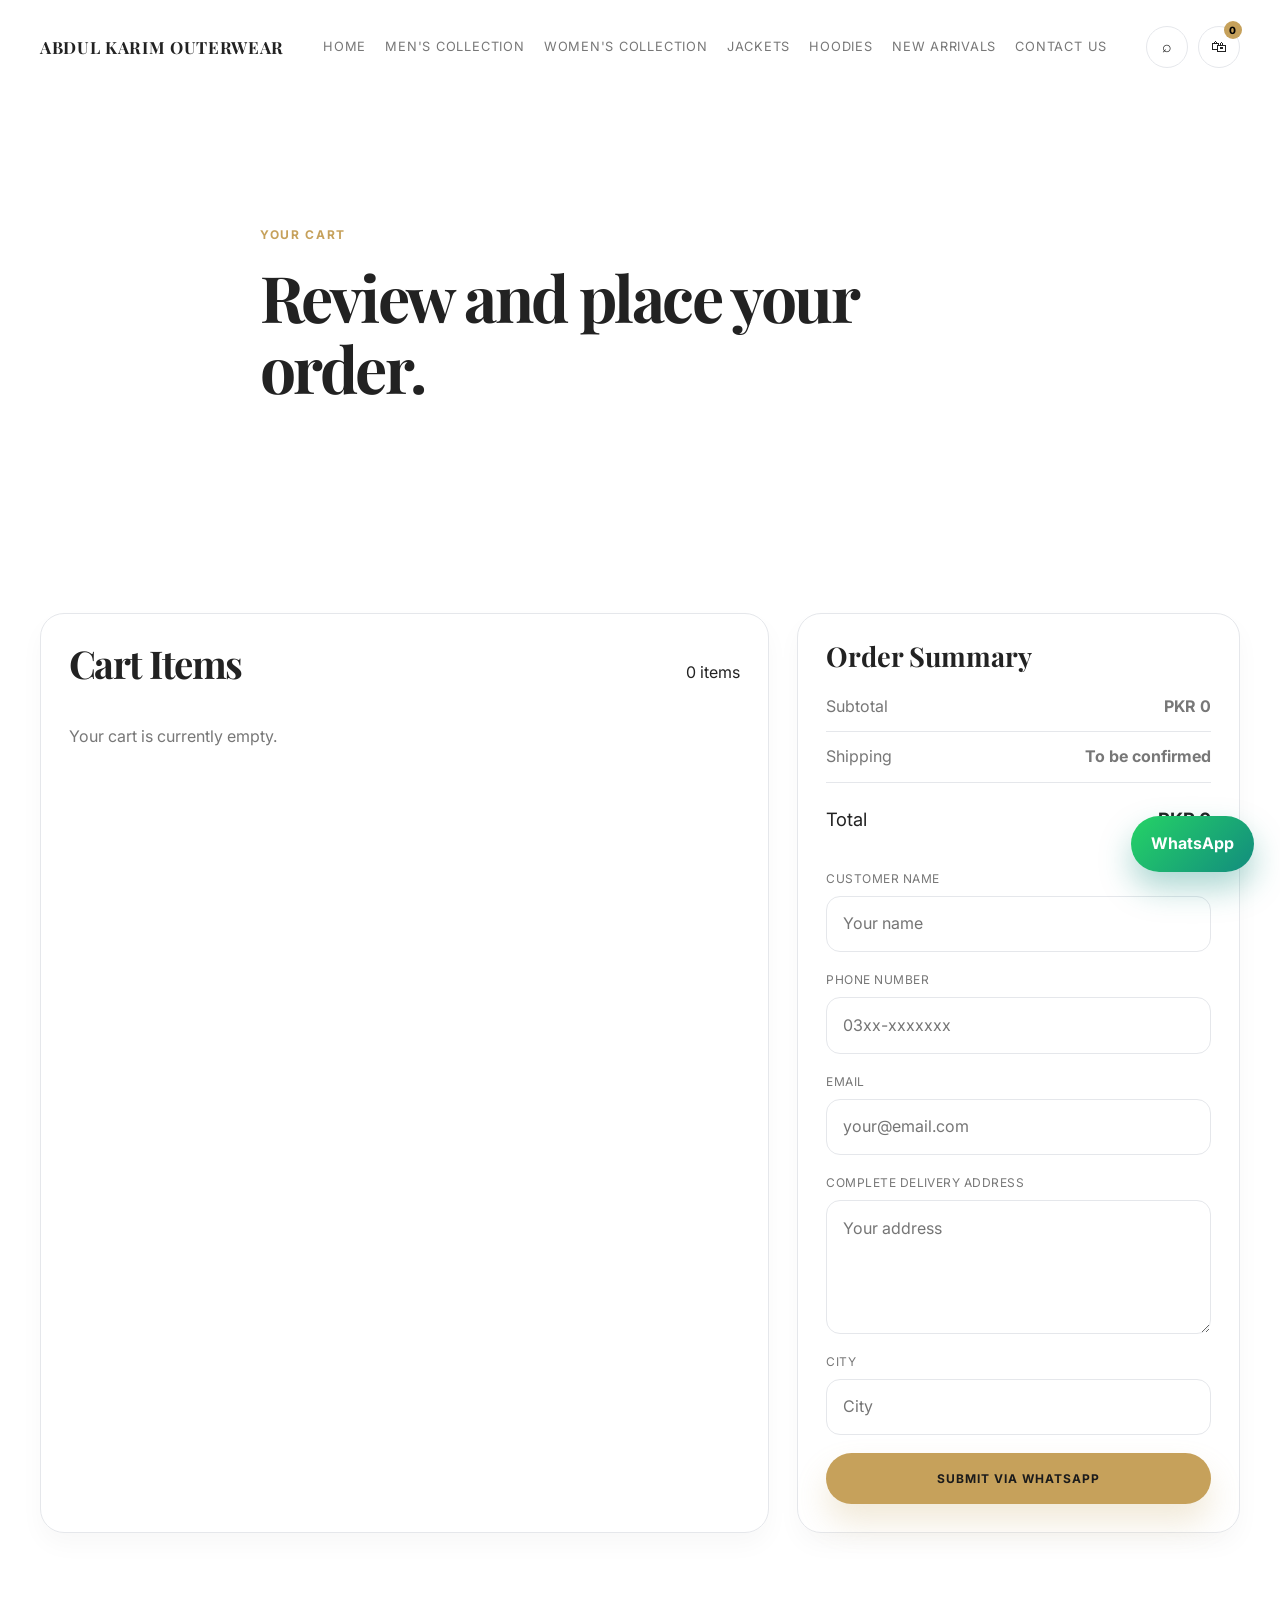
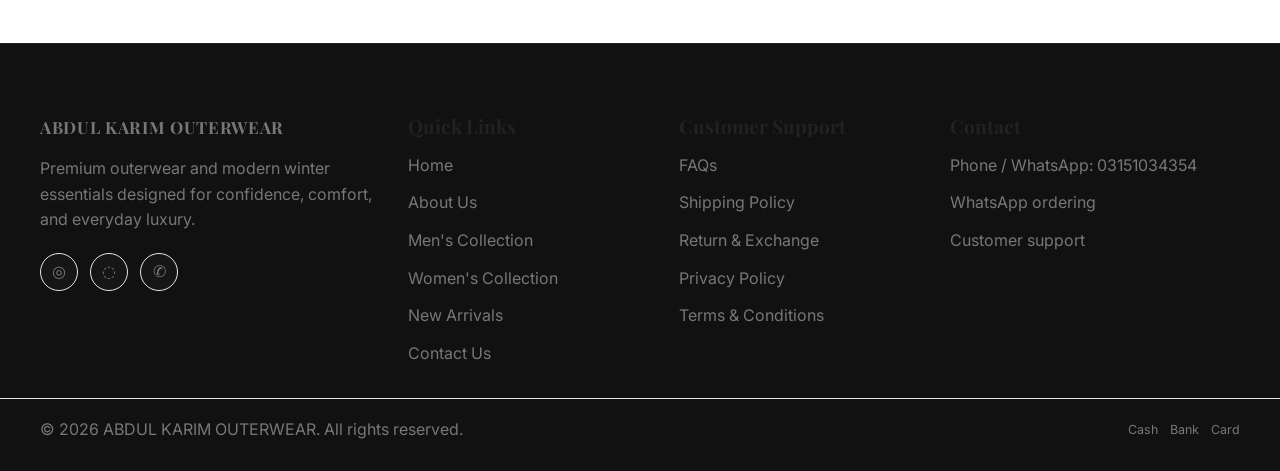
<file: cart.html>
<!DOCTYPE html>
<html lang="en">
  <head>
    <meta charset="UTF-8" />
    <meta name="viewport" content="width=device-width, initial-scale=1.0" />
    <title>Shopping Cart | ABDUL KARIM OUTERWEAR</title>
    <meta name="description" content="Review your cart, update quantities, and submit an order through WhatsApp for ABDUL KARIM OUTERWEAR." />
    <link rel="preconnect" href="https://fonts.googleapis.com" />
    <link rel="preconnect" href="https://fonts.gstatic.com" crossorigin />
    <link href="https://fonts.googleapis.com/css2?family=Inter:wght@400;500;600;700;800;900&family=Playfair+Display:wght@500;600;700;800&display=swap" rel="stylesheet" />
    <link rel="stylesheet" href="style.css" />
    <link rel="stylesheet" href="responsive.css" />
  </head>
  <body>
    <header class="site-header inner-header">
      <div class="container nav-container">
        <a href="index.html" class="brand" aria-label="ABDUL KARIM OUTERWEAR home">ABDUL KARIM OUTERWEAR</a>
        <nav class="main-nav" aria-label="Main navigation">
          <a href="index.html">Home</a>
          <a href="shop.html">Men's Collection</a>
          <a href="women.html">Women's Collection</a>
          <a href="shop.html">Jackets</a>
          <a href="shop.html">Hoodies</a>
          <a href="shop.html">New Arrivals</a>
          <a href="contact.html">Contact Us</a>
        </nav>
        <div class="nav-actions">
          <button class="icon-button" aria-label="Search">⌕</button>
          <a href="cart.html" class="icon-button cart-button" aria-label="Shopping cart">
            <span>🛍</span>
            <span class="cart-count" id="cart-count">0</span>
          </a>
          <button class="menu-toggle" aria-label="Open navigation">☰</button>
        </div>
      </div>
    </header>

    <main>
      <section class="page-hero compact-hero">
        <div class="container narrow-focus">
          <p class="eyebrow accent">Your Cart</p>
          <h1>Review and place your order.</h1>
        </div>
      </section>

      <section class="section cart-page-section">
        <div class="container cart-layout">
          <div class="cart-items-panel">
            <div class="cart-items-header">
              <h2>Cart Items</h2>
              <span id="item-count">0 items</span>
            </div>
            <div id="cart-items-container" class="cart-items-container">
              <p class="empty-cart-message">Your cart is currently empty.</p>
            </div>
          </div>

          <aside class="summary-panel">
            <h3>Order Summary</h3>
            <div class="summary-row"><span>Subtotal</span><strong id="subtotal-value">PKR 0</strong></div>
            <div class="summary-row"><span>Shipping</span><strong>To be confirmed</strong></div>
            <div class="summary-row total"><span>Total</span><strong id="total-value">PKR 0</strong></div>

            <form id="checkout-form" class="checkout-form">
              <label>
                <span>Customer Name</span>
                <input type="text" name="customerName" placeholder="Your name" required />
              </label>
              <label>
                <span>Phone Number</span>
                <input type="tel" name="phone" placeholder="03xx-xxxxxxx" required />
              </label>
              <label>
                <span>Email</span>
                <input type="email" name="email" placeholder="your@email.com" />
              </label>
              <label>
                <span>Complete Delivery Address</span>
                <textarea name="address" rows="4" placeholder="Your address" required></textarea>
              </label>
              <label>
                <span>City</span>
                <input type="text" name="city" placeholder="City" required />
              </label>
              <button type="submit" class="btn btn-primary">Submit via WhatsApp</button>
            </form>
          </aside>
        </div>
      </section>
    </main>

    <footer class="site-footer">
      <div class="container footer-grid">
        <div>
          <a href="index.html" class="brand footer-brand">ABDUL KARIM OUTERWEAR</a>
          <p>Premium outerwear and modern winter essentials designed for confidence, comfort, and everyday luxury.</p>
          <div class="social-links">
            <a href="https://www.instagram.com" aria-label="Instagram" target="_blank" rel="noreferrer">◎</a>
            <a href="https://www.facebook.com" aria-label="Facebook" target="_blank" rel="noreferrer">◌</a>
            <a href="https://wa.me/923151034354" aria-label="WhatsApp" target="_blank" rel="noreferrer">✆</a>
          </div>
        </div>
        <div>
          <h3>Quick Links</h3>
          <ul>
            <li><a href="index.html">Home</a></li>
            <li><a href="about.html">About Us</a></li>
            <li><a href="shop.html">Men's Collection</a></li>
            <li><a href="women.html">Women's Collection</a></li>
            <li><a href="shop.html">New Arrivals</a></li>
            <li><a href="contact.html">Contact Us</a></li>
          </ul>
        </div>
        <div>
          <h3>Customer Support</h3>
          <ul>
            <li><a href="contact.html">FAQs</a></li>
            <li><a href="contact.html">Shipping Policy</a></li>
            <li><a href="contact.html">Return & Exchange</a></li>
            <li><a href="contact.html">Privacy Policy</a></li>
            <li><a href="contact.html">Terms & Conditions</a></li>
          </ul>
        </div>
        <div>
          <h3>Contact</h3>
          <ul>
            <li><a href="tel:+923151034354">Phone / WhatsApp: 03151034354</a></li>
            <li><a href="https://wa.me/923151034354" target="_blank" rel="noopener">WhatsApp ordering</a></li>
            <li><a href="mailto:hello@abdulkarimouterwear.com">Customer support</a></li>
          </ul>
        </div>
      </div>
      <div class="footer-bottom">
        <div class="container row-between">
          <p>© 2026 ABDUL KARIM OUTERWEAR. All rights reserved.</p>
          <div class="payment-icons" aria-label="Accepted payment methods">
            <span>Cash</span>
            <span>Bank</span>
            <span>Card</span>
          </div>
        </div>
      </div>
    </footer>

    <a href="https://wa.me/923151034354" class="floating-whatsapp" target="_blank" rel="noopener" aria-label="Chat on WhatsApp">WhatsApp</a>
    <script src="script.js"></script>
  </body>
</html>
</file>
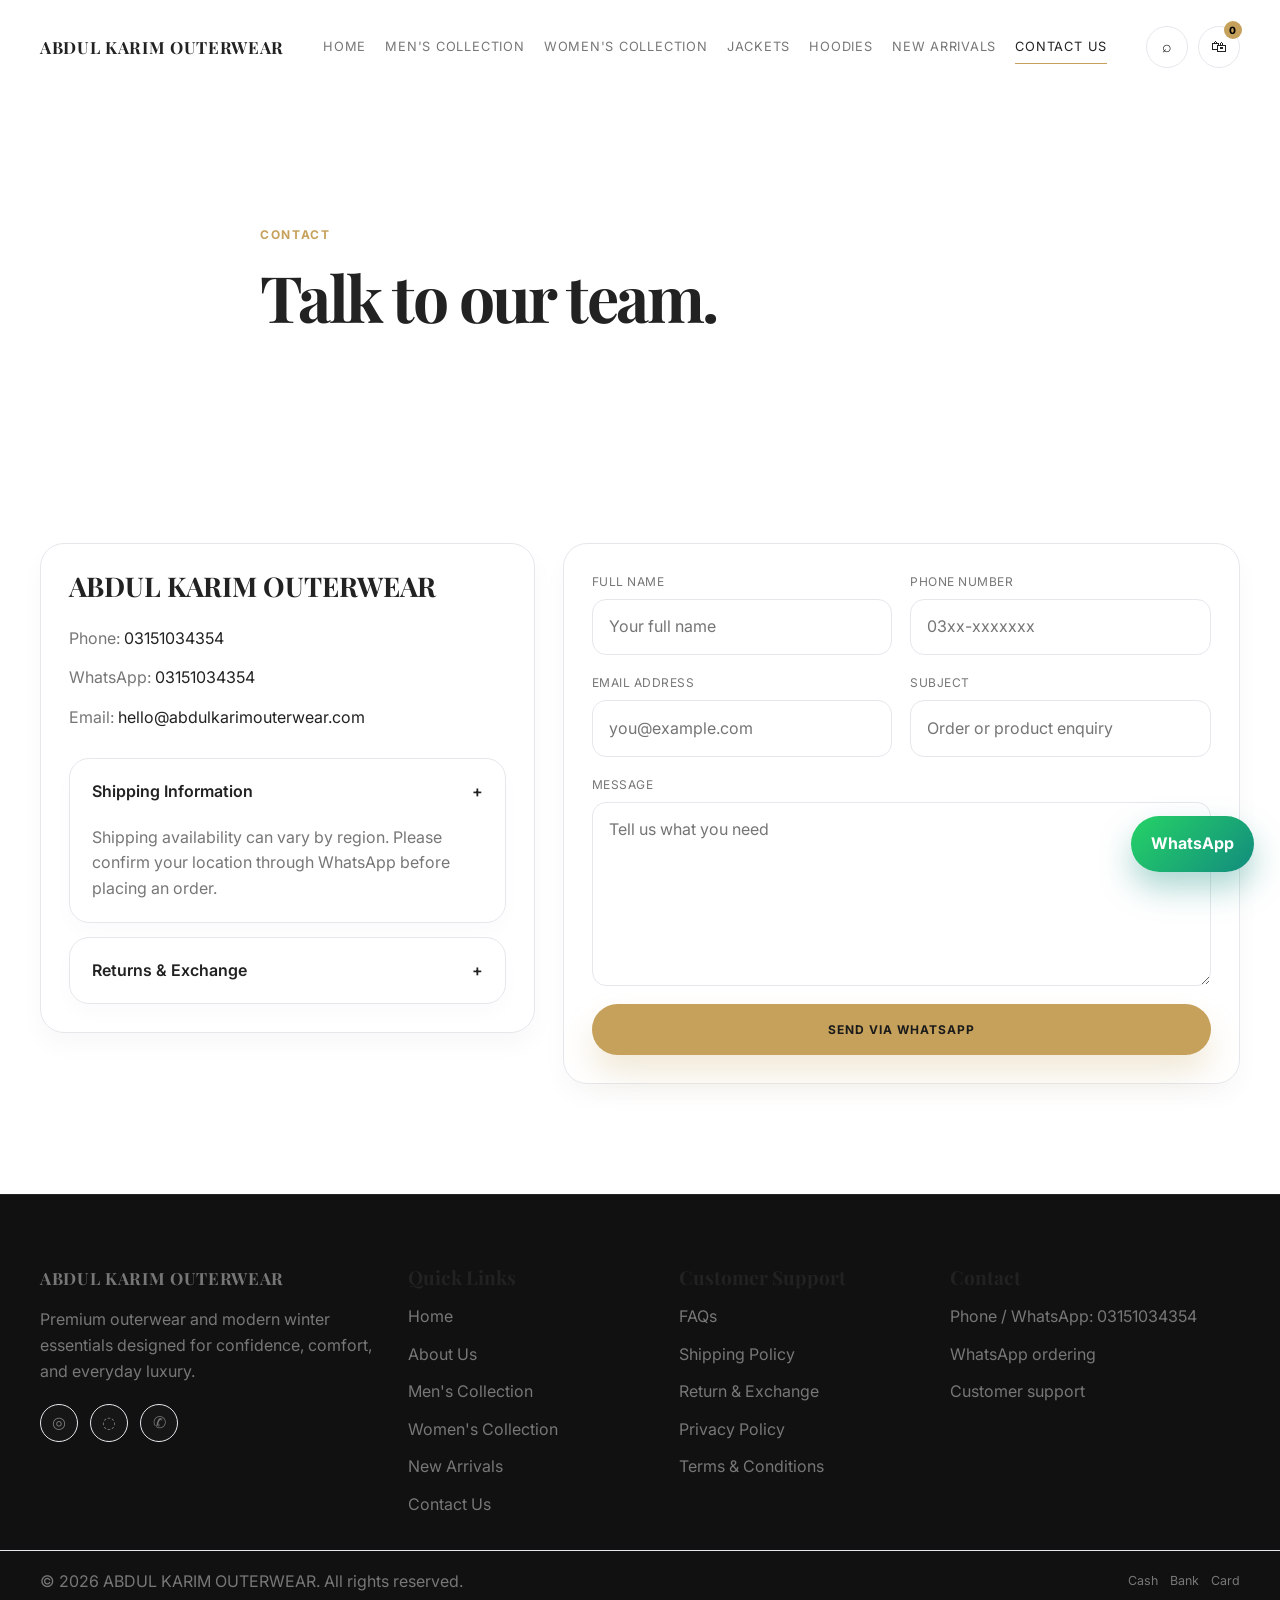
<file: contact.html>
<!DOCTYPE html>
<html lang="en">
  <head>
    <meta charset="UTF-8" />
    <meta name="viewport" content="width=device-width, initial-scale=1.0" />
    <title>Contact Us | ABDUL KARIM OUTERWEAR</title>
    <meta name="description" content="Contact ABDUL KARIM OUTERWEAR for product questions, WhatsApp ordering and winter fashion support." />
    <link rel="preconnect" href="https://fonts.googleapis.com" />
    <link rel="preconnect" href="https://fonts.gstatic.com" crossorigin />
    <link href="https://fonts.googleapis.com/css2?family=Inter:wght@400;500;600;700;800;900&family=Playfair+Display:wght@500;600;700;800&display=swap" rel="stylesheet" />
    <link rel="stylesheet" href="style.css" />
    <link rel="stylesheet" href="responsive.css" />
  </head>
  <body>
    <header class="site-header inner-header">
      <div class="container nav-container">
        <a href="index.html" class="brand" aria-label="ABDUL KARIM OUTERWEAR home">ABDUL KARIM OUTERWEAR</a>
        <nav class="main-nav" aria-label="Main navigation">
          <a href="index.html">Home</a>
          <a href="shop.html">Men's Collection</a>
          <a href="women.html">Women's Collection</a>
          <a href="shop.html">Jackets</a>
          <a href="shop.html">Hoodies</a>
          <a href="shop.html">New Arrivals</a>
          <a href="contact.html" class="active">Contact Us</a>
        </nav>
        <div class="nav-actions">
          <button class="icon-button" aria-label="Search">⌕</button>
          <a href="cart.html" class="icon-button cart-button" aria-label="Shopping cart">
            <span>🛍</span>
            <span class="cart-count" id="cart-count">0</span>
          </a>
          <button class="menu-toggle" aria-label="Open navigation">☰</button>
        </div>
      </div>
    </header>

    <main>
      <section class="page-hero compact-hero">
        <div class="container narrow-focus">
          <p class="eyebrow accent">Contact</p>
          <h1>Talk to our team.</h1>
        </div>
      </section>

      <section class="section contact-section">
        <div class="container contact-layout">
          <div class="contact-card">
            <h3>ABDUL KARIM OUTERWEAR</h3>
            <ul class="contact-list">
              <li><span>Phone:</span> <a href="tel:+923151034354">03151034354</a></li>
              <li><span>WhatsApp:</span> <a href="https://wa.me/923151034354" target="_blank" rel="noopener">03151034354</a></li>
              <li><span>Email:</span> <a href="mailto:hello@abdulkarimouterwear.com">hello@abdulkarimouterwear.com</a></li>
            </ul>

            <div class="faq-list contact-faqs" id="faq">
              <div class="faq-item active">
                <button class="faq-question" type="button">Shipping Information<span>+</span></button>
                <div class="faq-answer">
                  <p>Shipping availability can vary by region. Please confirm your location through WhatsApp before placing an order.</p>
                </div>
              </div>
              <div class="faq-item">
                <button class="faq-question" type="button">Returns & Exchange<span>+</span></button>
                <div class="faq-answer">
                  <p>Return and exchange terms may vary based on order specifics. Please contact support to discuss the best available option.</p>
                </div>
              </div>
            </div>
          </div>

          <form class="contact-form" id="contact-form">
            <div class="form-row">
              <label>
                <span>Full Name</span>
                <input type="text" id="contact-name" name="name" placeholder="Your full name" required />
              </label>
              <label>
                <span>Phone Number</span>
                <input type="tel" id="contact-phone" name="phone" placeholder="03xx-xxxxxxx" required />
              </label>
            </div>
            <div class="form-row">
              <label>
                <span>Email Address</span>
                <input type="email" id="contact-email" name="email" placeholder="you@example.com" required />
              </label>
              <label>
                <span>Subject</span>
                <input type="text" id="contact-subject" name="subject" placeholder="Order or product enquiry" required />
              </label>
            </div>
            <label>
              <span>Message</span>
              <textarea id="contact-message" name="message" rows="6" placeholder="Tell us what you need" required></textarea>
            </label>
            <button type="submit" class="btn btn-primary">Send via WhatsApp</button>
          </form>
        </div>
      </section>
    </main>

    <footer class="site-footer">
      <div class="container footer-grid">
        <div>
          <a href="index.html" class="brand footer-brand">ABDUL KARIM OUTERWEAR</a>
          <p>Premium outerwear and modern winter essentials designed for confidence, comfort, and everyday luxury.</p>
          <div class="social-links">
            <a href="https://www.instagram.com" aria-label="Instagram" target="_blank" rel="noreferrer">◎</a>
            <a href="https://www.facebook.com" aria-label="Facebook" target="_blank" rel="noreferrer">◌</a>
            <a href="https://wa.me/923151034354" aria-label="WhatsApp" target="_blank" rel="noreferrer">✆</a>
          </div>
        </div>
        <div>
          <h3>Quick Links</h3>
          <ul>
            <li><a href="index.html">Home</a></li>
            <li><a href="about.html">About Us</a></li>
            <li><a href="shop.html">Men's Collection</a></li>
            <li><a href="women.html">Women's Collection</a></li>
            <li><a href="shop.html">New Arrivals</a></li>
            <li><a href="contact.html">Contact Us</a></li>
          </ul>
        </div>
        <div>
          <h3>Customer Support</h3>
          <ul>
            <li><a href="contact.html">FAQs</a></li>
            <li><a href="contact.html">Shipping Policy</a></li>
            <li><a href="contact.html">Return & Exchange</a></li>
            <li><a href="contact.html">Privacy Policy</a></li>
            <li><a href="contact.html">Terms & Conditions</a></li>
          </ul>
        </div>
        <div>
          <h3>Contact</h3>
          <ul>
            <li><a href="tel:+923151034354">Phone / WhatsApp: 03151034354</a></li>
            <li><a href="https://wa.me/923151034354" target="_blank" rel="noopener">WhatsApp ordering</a></li>
            <li><a href="mailto:hello@abdulkarimouterwear.com">Customer support</a></li>
          </ul>
        </div>
      </div>
      <div class="footer-bottom">
        <div class="container row-between">
          <p>© 2026 ABDUL KARIM OUTERWEAR. All rights reserved.</p>
          <div class="payment-icons" aria-label="Accepted payment methods">
            <span>Cash</span>
            <span>Bank</span>
            <span>Card</span>
          </div>
        </div>
      </div>
    </footer>

    <a href="https://wa.me/923151034354" class="floating-whatsapp" target="_blank" rel="noopener" aria-label="Chat on WhatsApp">WhatsApp</a>
    <script src="script.js"></script>
  </body>
</html>
</file>
<file: style.css>
:root {
  --bg: #ffffff;
  --bg-soft: #f8f9fa;
  --section-bg: #f1f3f5;
  --card-bg: #ffffff;
  --gold: #c6a15b;
  --gold-soft: rgba(198, 161, 91, 0.12);
  --gold-strong: #e8d5ad;
  --text: #222222;
  --text-soft: #777777;
  --text-muted: #4f4f4f;
  --border: #e5e7eb;
  --shadow: 0 20px 45px rgba(17, 17, 17, 0.08);
  --container: 1200px;
}

* {
  box-sizing: border-box;
  margin: 0;
  padding: 0;
}

html {
  scroll-behavior: smooth;
}

body {
  background: var(--bg);
  color: var(--text);
  font-family: 'Inter', sans-serif;
  line-height: 1.6;
}

a {
  color: inherit;
  text-decoration: none;
}

img {
  display: block;
  max-width: 100%;
}

button,
input,
textarea,
select {
  font: inherit;
}

button {
  cursor: pointer;
}

.container {
  width: min(var(--container), calc(100% - 32px));
  margin: 0 auto;
}

.section {
  padding: 110px 0;
}

.eyebrow {
  color: var(--gold);
  font-size: 12px;
  font-weight: 700;
  letter-spacing: 0.14em;
  text-transform: uppercase;
  margin-bottom: 18px;
}

h1,
h2,
h3,
.brand {
  font-family: 'Playfair Display', serif;
  line-height: 1.1;
}

h1 {
  font-size: clamp(2.9rem, 5vw, 6rem);
  letter-spacing: -0.04em;
  margin-bottom: 20px;
}

h2 {
  font-size: clamp(2.2rem, 3vw, 3.3rem);
  letter-spacing: -0.04em;
  margin-bottom: 20px;
}

h3 {
  font-size: 1.7rem;
  margin-bottom: 10px;
}

p {
  color: var(--text-soft);
}

.accent {
  color: var(--gold);
}

.site-header {
  position: sticky;
  top: 0;
  z-index: 50;
  background: rgba(255, 255, 255, 0.85);
  border-bottom: 1px solid transparent;
  backdrop-filter: blur(8px);
  transition: all 0.3s ease;
}

.site-header.scrolled {
  background: rgba(255, 255, 255, 0.98);
  border-color: var(--border);
}

.nav-container {
  display: flex;
  align-items: center;
  justify-content: space-between;
  min-height: 94px;
  gap: 24px;
}

.brand {
  font-size: 1.05rem;
  letter-spacing: 0.04em;
  text-transform: uppercase;
  font-weight: 700;
  color: var(--text);
}

.main-nav {
  display: flex;
  align-items: center;
  gap: clamp(12px, 1.5vw, 24px);
  flex-wrap: wrap;
  justify-content: center;
}

.main-nav a {
  position: relative;
  font-size: 0.8rem;
  letter-spacing: 0.06em;
  text-transform: uppercase;
  color: var(--text-soft);
  transition: color 0.2s ease;
}

.main-nav a:hover,
.main-nav a.active {
  color: var(--text);
}

.main-nav a::after {
  content: '';
  position: absolute;
  left: 0;
  bottom: -7px;
  width: 100%;
  height: 1px;
  background: var(--gold);
  transform: scaleX(0);
  transform-origin: center;
  transition: transform 0.3s ease;
}

.main-nav a:hover::after,
.main-nav a.active::after {
  transform: scaleX(1);
}

.nav-actions {
  display: flex;
  align-items: center;
  gap: 10px;
}

.icon-button,
.menu-toggle {
  width: 42px;
  height: 42px;
  border-radius: 50%;
  border: 1px solid var(--border);
  background: var(--card-bg);
  color: var(--text);
  display: inline-flex;
  align-items: center;
  justify-content: center;
  transition: all 0.25s ease;
}

.icon-button:hover,
.menu-toggle:hover,
.option-pill:hover,
.filter-tag:hover,
.quick-view-btn:hover,
.wishlist:hover,
.qty-btn:hover {
  border-color: var(--gold);
  color: var(--gold);
  background: rgba(198, 161, 91, 0.05);
}

.cart-button {
  position: relative;
}

.cart-count {
  position: absolute;
  top: -6px;
  right: -3px;
  background: var(--gold);
  color: #000;
  border-radius: 50%;
  width: 18px;
  height: 18px;
  font-size: 10px;
  display: inline-flex;
  align-items: center;
  justify-content: center;
  font-weight: 800;
}

.menu-toggle {
  display: none;
}

.hero {
  position: relative;
  min-height: 760px;
  display: flex;
  align-items: center;
  background: url('https://images.unsplash.com/photo-1521572267360-ee0c2909d518?auto=format&fit=crop&w=1800&q=80') center/cover no-repeat;
}

.hero-overlay {
  position: absolute;
  inset: 0;
  background: linear-gradient(90deg, rgba(255,255,255,0.76) 0%, rgba(255,255,255,0.52) 40%, rgba(255,255,255,0.68) 100%);
}

.hero-content {
  position: relative;
  z-index: 1;
  max-width: 760px;
  padding-top: 80px;
}

.hero-subtitle {
  font-size: 1.05rem;
  max-width: 690px;
  margin-bottom: 30px;
  color: var(--text-muted);
}

.hero-actions {
  display: flex;
  flex-wrap: wrap;
  gap: 16px;
  margin-bottom: 42px;
}

.btn {
  display: inline-flex;
  align-items: center;
  justify-content: center;
  border: 1px solid transparent;
  border-radius: 999px;
  padding: 0.92rem 1.6rem;
  font-size: 0.75rem;
  font-weight: 700;
  letter-spacing: 0.08em;
  text-transform: uppercase;
  transition: transform 0.2s ease, box-shadow 0.2s ease, border-color 0.2s ease;
}

.btn:hover {
  transform: translateY(-1px);
}

.btn-primary {
  background: var(--gold);
  color: #1b1b1b;
  box-shadow: 0 18px 32px rgba(198, 161, 91, 0.24);
}

.btn-secondary {
  background: rgba(255,255,255,0.7);
  border-color: var(--border);
  color: var(--text);
}

.btn-gold {
  background: var(--gold-soft);
  border-color: rgba(198, 161, 91, 0.35);
  color: var(--gold);
}

.btn-ghost {
  border-color: var(--border);
  color: var(--text);
  background: rgba(255,255,255,0.7);
}

.hero-stats {
  display: flex;
  gap: 40px;
  flex-wrap: wrap;
}

.hero-stats div {
  display: flex;
  flex-direction: column;
  gap: 4px;
}

.hero-stats strong {
  font-size: 1.45rem;
  color: var(--text);
}

.hero-stats span {
  color: var(--text-soft);
  font-size: 0.82rem;
}

.section-heading {
  margin-bottom: 32px;
}

.section-heading.center {
  text-align: center;
}

.section-heading.narrow {
  max-width: 700px;
  margin-left: auto;
  margin-right: auto;
}

.row-between {
  display: flex;
  align-items: center;
  justify-content: space-between;
  gap: 16px;
}

.category-grid,
.product-grid,
.benefit-grid,
.values-grid {
  display: grid;
  gap: 24px;
}

.category-grid {
  grid-template-columns: repeat(3, minmax(0, 1fr));
}

.product-grid {
  grid-template-columns: repeat(4, minmax(0, 1fr));
}

.benefit-grid {
  grid-template-columns: repeat(4, minmax(0, 1fr));
}

.values-grid {
  grid-template-columns: repeat(3, minmax(0, 1fr));
}

.category-card {
  position: relative;
  overflow: hidden;
  border-radius: 26px;
  background: var(--card-bg);
  border: 1px solid var(--border);
  min-height: 420px;
  box-shadow: var(--shadow);
}

.category-card img {
  width: 100%;
  height: 100%;
  object-fit: cover;
  transition: transform 0.5s ease;
}

.category-card:hover img {
  transform: scale(1.08);
}

.category-info {
  position: absolute;
  inset: auto 0 0 0;
  padding: 22px 22px 20px;
  background: linear-gradient(180deg, rgba(255,255,255,0.08), rgba(17,17,17,0.7));
}

.category-info h3 {
  font-size: 1.7rem;
  margin-bottom: 6px;
}

.inline-link {
  color: var(--gold);
  font-weight: 600;
  margin-top: 12px;
  display: inline-block;
}

.top-filters {
  display: flex;
  flex-wrap: wrap;
  gap: 12px;
  margin-bottom: 26px;
}

.filter-tag,
.option-pill,
.quick-view-btn {
  border: 1px solid var(--border);
  background: transparent;
  color: var(--text-soft);
  border-radius: 999px;
  padding: 0.55rem 1rem;
  font-size: 0.72rem;
  letter-spacing: 0.05em;
  text-transform: uppercase;
}

.filter-tag.active,
.option-pill.active {
  background: var(--gold);
  border-color: var(--gold);
  color: #101010;
  font-weight: 700;
}

.product-card {
  background: var(--card-bg);
  border: 1px solid var(--border);
  border-radius: 24px;
  overflow: hidden;
  box-shadow: 0 12px 24px rgba(0, 0, 0, 0.03);
  transition: transform 0.25s ease, border-color 0.25s ease, box-shadow 0.25s ease;
}

.product-card:hover {
  border-color: rgba(198, 161, 91, 0.6);
  transform: translateY(-6px);
  box-shadow: var(--shadow);
}

.product-media {
  position: relative;
  overflow: hidden;
  min-height: 360px;
}

.product-media img {
  width: 100%;
  height: 100%;
  object-fit: cover;
  transition: transform 0.5s ease;
}

.product-card:hover .product-media img {
  transform: scale(1.06);
}

.product-badge {
  position: absolute;
  top: 16px;
  left: 16px;
  z-index: 1;
  padding: 7px 10px;
  border-radius: 999px;
  font-size: 0.62rem;
  letter-spacing: 0.08em;
  text-transform: uppercase;
  font-weight: 700;
}

.product-badge.new {
  background: rgba(9, 147, 130, 0.9);
  color: white;
}

.product-badge.hot {
  background: rgba(198, 161, 91, 0.95);
  color: #111;
}

.wishlist {
  position: absolute;
  right: 14px;
  top: 14px;
  width: 38px;
  height: 38px;
  background: rgba(12, 12, 12, 0.56);
  border: 1px solid var(--border);
  border-radius: 50%;
  display: flex;
  align-items: center;
  justify-content: center;
  color: var(--text);
  backdrop-filter: blur(8px);
}

.product-info {
  padding: 18px 18px 22px;
}

.title-row {
  display: flex;
  align-items: center;
  justify-content: space-between;
  gap: 8px;
}

.product-info h3 {
  font-size: 1.35rem;
  margin: 0;
}

.price-row {
  display: flex;
  align-items: baseline;
  gap: 8px;
  margin: 12px 0 10px;
}

.current-price {
  color: var(--text);
  font-weight: 700;
  font-size: 1.2rem;
}

.old-price {
  color: var(--text-soft);
  text-decoration: line-through;
  font-size: 0.82rem;
}

.sizes,
.colors {
  font-size: 0.8rem;
  color: var(--text-soft);
  margin-bottom: 6px;
}

.card-actions {
  display: flex;
  gap: 10px;
  margin-top: 16px;
}

.card-actions .btn {
  flex: 1;
  padding-top: 0.78rem;
  padding-bottom: 0.78rem;
  font-size: 0.65rem;
}

.dark-panel {
  background: linear-gradient(180deg, rgba(248,249,250,0.9), rgba(241,243,245,0.95));
}

.split-layout {
  display: grid;
  grid-template-columns: 1.1fr 1fr;
  gap: 42px;
  align-items: center;
}

.split-layout.reverse {
  grid-template-columns: 1fr 1.1fr;
}

.feature-list {
  list-style: none;
  display: grid;
  grid-template-columns: repeat(2, minmax(0, 1fr));
  gap: 14px 24px;
  margin: 26px 0 30px;
}

.feature-list li {
  color: var(--text-soft);
  position: relative;
  padding-left: 18px;
}

.feature-list li::before {
  content: '•';
  position: absolute;
  left: 0;
  color: var(--gold);
}

.image-stack img {
  border-radius: 28px;
  width: 100%;
  min-height: 460px;
  object-fit: cover;
  box-shadow: var(--shadow);
}

.benefit-card {
  background: rgba(255, 255, 255, 0.85);
  border: 1px solid var(--border);
  border-radius: 22px;
  padding: 28px 22px;
  box-shadow: 0 12px 24px rgba(17, 17, 17, 0.03);
}

.benefit-icon {
  width: 60px;
  height: 60px;
  border-radius: 50%;
  display: flex;
  align-items: center;
  justify-content: center;
  font-size: 1.5rem;
  background: rgba(198, 161, 91, 0.1);
  color: var(--gold);
  margin-bottom: 18px;
}

.story-grid {
  display: grid;
  grid-template-columns: 1fr 1fr;
  gap: 36px;
  align-items: center;
}

.story-media img {
  width: 100%;
  min-height: 540px;
  object-fit: cover;
  border-radius: 26px;
}

.story-content p {
  margin-bottom: 18px;
}

.faq-list {
  display: grid;
  gap: 14px;
  max-width: 900px;
  margin: 0 auto;
}

.faq-item {
  background: rgba(255,255,255,0.8);
  border: 1px solid var(--border);
  border-radius: 20px;
  overflow: hidden;
  box-shadow: 0 10px 20px rgba(17, 17, 17, 0.02);
}

.faq-question {
  width: 100%;
  background: transparent;
  color: var(--text);
  border: none;
  padding: 20px 22px;
  display: flex;
  align-items: center;
  justify-content: space-between;
  font-weight: 600;
  text-align: left;
  font-size: 1rem;
}

.faq-answer {
  max-height: 0;
  overflow: hidden;
  transition: max-height 0.3s ease;
}

.faq-item.active .faq-answer {
  max-height: 220px;
}

.faq-answer p {
  padding: 0 22px 20px;
}

.site-footer {
  padding-top: 72px;
  background: #111111;
  border-top: 1px solid rgba(255,255,255,0.08);
}

.footer-grid {
  display: grid;
  grid-template-columns: 1.4fr 1fr 1fr 1.2fr;
  gap: 30px;
}

.footer-grid h3 {
  margin-bottom: 16px;
  font-size: 1.2rem;
}

.footer-grid ul {
  list-style: none;
  display: grid;
  gap: 12px;
}

.footer-grid li,
.footer-grid a {
  color: var(--text-soft);
}

.footer-brand {
  display: inline-block;
  margin-bottom: 20px;
}

.social-links {
  display: flex;
  gap: 12px;
  margin-top: 20px;
}

.social-links a {
  width: 38px;
  height: 38px;
  border-radius: 50%;
  display: inline-flex;
  align-items: center;
  justify-content: center;
  border: 1px solid var(--border);
  background: rgba(255,255,255,0.02);
}

.newsletter-box {
  display: flex;
  gap: 10px;
  margin-top: 18px;
}

.newsletter-box input {
  flex: 1;
  background: rgba(255,255,255,0.02);
  border: 1px solid var(--border);
  color: var(--text);
  border-radius: 12px;
  padding: 12px 14px;
}

.newsletter-box button {
  border: none;
  border-radius: 12px;
  background: var(--gold);
  color: #111;
  padding: 0 18px;
  font-weight: 700;
}

.footer-bottom {
  margin-top: 32px;
  border-top: 1px solid var(--border);
  padding: 18px 0 28px;
}

.row-between {
  display: flex;
  align-items: center;
  justify-content: space-between;
  gap: 16px;
}

.payment-icons {
  display: flex;
  gap: 12px;
  color: var(--text-soft);
  font-size: 0.78rem;
}

.floating-whatsapp {
  position: fixed;
  right: 26px;
  bottom: 28px;
  z-index: 99;
  background: linear-gradient(135deg, #25d366, #128c7e);
  color: white;
  padding: 0.95rem 1.25rem;
  border-radius: 999px;
  font-weight: 700;
  box-shadow: 0 16px 32px rgba(18, 140, 126, 0.35);
}

.quick-view-modal {
  position: fixed;
  inset: 0;
  display: none;
  align-items: center;
  justify-content: center;
  background: rgba(17,17,17,0.45);
  z-index: 120;
  padding: 20px;
}

.quick-view-modal.open {
  display: flex;
}

.modal-content {
  width: min(820px, 100%);
  background: var(--card-bg);
  border: 1px solid var(--border);
  border-radius: 28px;
  padding: 22px;
  position: relative;
  box-shadow: var(--shadow);
}

.modal-close {
  position: absolute;
  top: 16px;
  right: 18px;
  width: 36px;
  height: 36px;
  border-radius: 50%;
  border: 1px solid var(--border);
  background: transparent;
  color: var(--text);
  font-size: 1.4rem;
}

.modal-body {
  display: grid;
  grid-template-columns: 1fr 1fr;
  gap: 24px;
  align-items: center;
}

.modal-body img {
  width: 100%;
  min-height: 420px;
  object-fit: cover;
  border-radius: 20px;
}

.page-hero {
  padding: 130px 0 80px;
  background: linear-gradient(180deg, rgba(255,255,255,0.28), rgba(255,255,255,0.78)), url('https://images.unsplash.com/photo-1524504388940-b1c1722653e1?auto=format&fit=crop&w=1800&q=80') center/cover no-repeat;
}

.compact-hero {
  min-height: 270px;
  display: flex;
  align-items: end;
}

.narrow-focus {
  max-width: 760px;
}

.shop-toolbar {
  display: grid;
  grid-template-columns: repeat(3, minmax(0, 1fr));
  gap: 18px;
  margin-bottom: 32px;
}

.toolbar-group label {
  display: grid;
  gap: 8px;
  color: var(--text-soft);
  font-size: 0.82rem;
}

.toolbar-group select,
.checkout-form input,
.checkout-form textarea,
.contact-form input,
.contact-form textarea {
  width: 100%;
  background: rgba(255,255,255,0.9);
  border: 1px solid var(--border);
  color: var(--text);
  border-radius: 14px;
  padding: 0.9rem 1rem;
}

.four-column {
  grid-template-columns: repeat(4, minmax(0, 1fr));
}

.product-detail-section {
  padding-top: 90px;
}

.product-page-layout {
  display: grid;
  grid-template-columns: 1.1fr 1fr;
  gap: 44px;
  align-items: start;
}

.product-gallery {
  display: grid;
  gap: 18px;
}

.product-gallery > img {
  width: 100%;
  min-height: 660px;
  object-fit: cover;
  border-radius: 28px;
  border: 1px solid var(--border);
}

.gallery-thumbs {
  display: grid;
  grid-template-columns: repeat(3, minmax(0, 1fr));
  gap: 12px;
}

.gallery-thumbs img {
  width: 100%;
  height: 130px;
  object-fit: cover;
  border-radius: 14px;
  border: 1px solid var(--border);
}

.product-detail-info {
  padding-top: 8px;
}

.price-large {
  font-size: clamp(2rem, 2vw, 2.4rem);
}

.detail-price-row {
  display: flex;
  align-items: baseline;
  gap: 14px;
  margin: 16px 0 18px;
}

.option-group {
  margin-top: 24px;
}

.option-group label {
  display: block;
  font-weight: 600;
  margin-bottom: 12px;
}

.option-list {
  display: flex;
  flex-wrap: wrap;
  gap: 10px;
}

.purchase-row {
  display: flex;
  align-items: center;
  gap: 16px;
  flex-wrap: wrap;
  margin-top: 28px;
}

.quantity-box {
  display: flex;
  align-items: center;
  gap: 18px;
  padding: 0.65rem 0.9rem;
  border-radius: 999px;
  border: 1px solid var(--border);
  background: rgba(255,255,255,0.02);
}

.qty-btn {
  width: 26px;
  height: 26px;
  border-radius: 50%;
  border: 1px solid var(--border);
  background: transparent;
  color: var(--text);
}

.detail-actions {
  display: flex;
  gap: 16px;
  flex-wrap: wrap;
  margin-top: 20px;
}

.text-button {
  background: transparent;
  border: none;
  color: var(--text-soft);
  font-weight: 600;
}

.product-meta {
  display: grid;
  gap: 10px;
  margin-top: 22px;
  padding-top: 18px;
  border-top: 1px solid var(--border);
  color: var(--text-soft);
}

.details-panel {
  padding-top: 20px;
}

.two-column-layout {
  display: grid;
  grid-template-columns: 1.2fr 1fr;
  gap: 32px;
}

.info-list {
  margin-top: 12px;
  list-style: none;
  display: grid;
  gap: 10px;
  color: var(--text-soft);
}

.info-list li::before {
  content: '•';
  color: var(--gold);
  margin-right: 10px;
}

.related-section {
  padding-top: 30px;
}

.contact-layout {
  display: grid;
  grid-template-columns: 0.95fr 1.3fr;
  gap: 28px;
  align-items: start;
}

.contact-card,
.contact-form,
.summary-panel,
.cart-items-panel {
  background: rgba(255,255,255,0.9);
  border: 1px solid var(--border);
  border-radius: 24px;
  padding: 28px;
  box-shadow: 0 12px 24px rgba(17, 17, 17, 0.03);
}

.contact-list {
  list-style: none;
  display: grid;
  gap: 14px;
  margin: 24px 0 28px;
}

.contact-list span {
  color: var(--text-soft);
}

.contact-faqs {
  margin: 0;
}

.form-row {
  display: grid;
  grid-template-columns: repeat(2, minmax(0, 1fr));
  gap: 18px;
}

.contact-form,
.checkout-form {
  display: grid;
  gap: 18px;
}

.contact-form label,
.checkout-form label {
  display: grid;
  gap: 8px;
}

.contact-form span,
.checkout-form span {
  font-size: 0.75rem;
  letter-spacing: 0.04em;
  text-transform: uppercase;
  color: var(--text-soft);
}

.contact-page-cta {
  margin-top: 18px;
}

.cart-layout {
  display: grid;
  grid-template-columns: 1.4fr 0.85fr;
  gap: 28px;
}

.cart-items-header {
  display: flex;
  align-items: center;
  justify-content: space-between;
  margin-bottom: 20px;
}

.cart-items-container {
  display: grid;
  gap: 18px;
}

.cart-item {
  display: grid;
  grid-template-columns: 120px 1fr auto;
  gap: 18px;
  padding: 16px 0;
  border-bottom: 1px solid var(--border);
}

.cart-item img {
  width: 100%;
  height: 120px;
  object-fit: cover;
  border-radius: 16px;
}

.cart-item-info h4 {
  font-size: 1.25rem;
  margin-bottom: 6px;
}

.item-details {
  color: var(--text-soft);
  font-size: 0.8rem;
}

.item-controls {
  display: flex;
  align-items: center;
  justify-content: space-between;
  gap: 12px;
  margin-top: 10px;
}

.cart-qty {
  display: flex;
  align-items: center;
  gap: 8px;
  border: 1px solid var(--border);
  border-radius: 999px;
  padding: 0.35rem 0.5rem;
}

.cart-remove {
  background: transparent;
  border: none;
  color: var(--gold);
  font-weight: 700;
}

.cart-item-price {
  font-weight: 700;
  font-size: 1.1rem;
}

.summary-panel {
  height: fit-content;
}

.summary-row {
  display: flex;
  justify-content: space-between;
  padding: 12px 0;
  border-bottom: 1px solid var(--border);
  color: var(--text-soft);
}

.summary-row.total {
  border-bottom: none;
  margin-top: 10px;
  color: var(--text);
  font-size: 1.15rem;
}

.checkout-form {
  margin-top: 22px;
}

.empty-cart-message {
  color: var(--text-soft);
}

@media (max-width: 1024px) {
  .category-grid {
    grid-template-columns: repeat(2, minmax(0, 1fr));
  }

  .product-grid,
  .benefit-grid,
  .four-column {
    grid-template-columns: repeat(2, minmax(0, 1fr));
  }

  .footer-grid {
    grid-template-columns: repeat(2, minmax(0, 1fr));
  }

  .product-page-layout,
  .contact-layout,
  .cart-layout,
  .story-grid,
  .split-layout,
  .split-layout.reverse,
  .two-column-layout {
    grid-template-columns: 1fr;
  }
}

@media (max-width: 760px) {
  .main-nav {
    position: absolute;
    top: 100%;
    left: 0;
    right: 0;
    display: none;
    flex-direction: column;
    background: rgba(255, 255, 255, 0.98);
    padding: 16px 24px 20px;
    border-bottom: 1px solid var(--border);
  }

  .main-nav.open {
    display: flex;
  }

  .menu-toggle {
    display: inline-flex;
  }

  .category-grid,
  .product-grid,
  .benefit-grid,
  .values-grid,
  .shop-toolbar,
  .form-row,
  .footer-grid,
  .feature-list {
    grid-template-columns: 1fr;
  }

  .hero {
    min-height: 640px;
  }

  .hero-actions,
  .purchase-row,
  .detail-actions,
  .row-between,
  .card-actions {
    flex-direction: column;
    align-items: stretch;
  }

  .small-screen-stack {
    flex-direction: column;
  }

  .nav-container {
    min-height: 72px;
  }

  .brand {
    font-size: 0.88rem;
  }

  .btn,
  .card-actions .btn,
  .detail-actions .btn {
    width: 100%;
  }

  .cart-item {
    grid-template-columns: 1fr;
  }
}
</file>
<file: responsive.css>
@media (max-width: 768px) {
  .section {
    padding: 78px 0;
  }

  h1 {
    font-size: 2.8rem;
  }

  .hero-content {
    padding-top: 60px;
  }

  .hero-stats {
    gap: 20px;
  }

  .product-media,
  .product-gallery > img {
    min-height: 320px;
  }

  .modal-body {
    grid-template-columns: 1fr;
  }

  .category-grid,
  .product-grid,
  .benefit-grid,
  .values-grid,
  .footer-grid {
    grid-template-columns: 1fr;
  }

  .footer-bottom .row-between {
    flex-direction: column;
    align-items: flex-start;
  }
}
</file>
